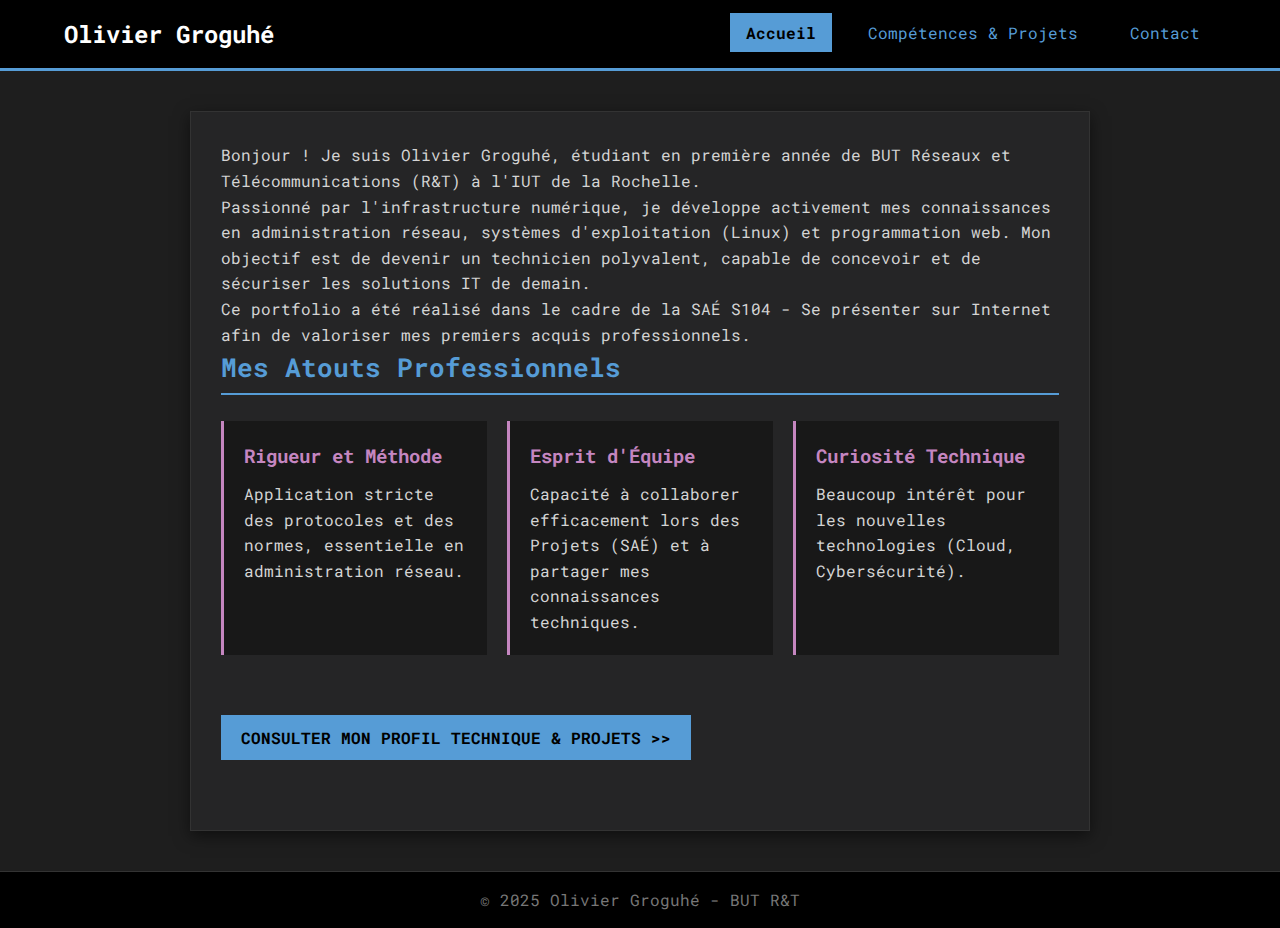
<file: index.html>
<!DOCTYPE html>
<html lang="fr">
<head>
    <meta charset="UTF-8">
    <meta name="viewport" content="width=device-width, initial-scale=1.0">
    <title>Olivier Groguhé - BUT R&T | Accueil</title>
    <link rel="stylesheet" href="style.css">
    <link href="https://fonts.googleapis.com/css2?family=Roboto+Mono:wght@400;700&display=swap" rel="stylesheet">
</head>
<body>
    <header>
        <div class="container">
            <h1>Olivier Groguhé</h1>
            <nav>
                <a href="index.html" class="active">Accueil</a>
                <a href="cv-competences.html">Compétences & Projets</a>
                <a href="contact.html">Contact</a>
            </nav>
        </div>
    </header>

    <main class="terminal-container">
        <section id="accueil" class="terminal-content">
            
            <div class="intro-text">
                <p>
                    Bonjour ! Je suis Olivier Groguhé, étudiant en première année de BUT Réseaux et Télécommunications (R&T) à l'IUT de la Rochelle.
                </p>
                <p>
                    Passionné par l'infrastructure numérique, je développe activement mes connaissances en administration réseau, systèmes d'exploitation (Linux) et programmation web.
                    Mon objectif est de devenir un technicien polyvalent, capable de concevoir et de sécuriser les solutions IT de demain.
                </p>
                <p>
                    Ce portfolio a été réalisé dans le cadre de la SAÉ S104 - Se présenter sur Internet afin de valoriser mes premiers acquis professionnels.
                </p>
            </div>
        </section>

        <section id="qualites">
            <h2>Mes Atouts Professionnels</h2>
            <div class="grid-section">
                <div class="qualite-card">
                    <h3>Rigueur et Méthode</h3>
                    <p>Application stricte des protocoles et des normes, essentielle en administration réseau.</p>
                </div>
                <div class="qualite-card">
                    <h3>Esprit d'Équipe</h3>
                    <p>Capacité à collaborer efficacement lors des Projets (SAÉ) et à partager mes connaissances techniques.</p>
                </div>
                <div class="qualite-card">
                    <h3>Curiosité Technique</h3>
                    <p>Beaucoup intérêt pour les nouvelles technologies (Cloud, Cybersécurité).</p>
                </div>
            </div>
        </section>
        
        <section id="cta">
            <a href="cv-competences.html" class="button">Consulter mon Profil Technique & Projets >></a>
        </section>
    </main>

    <footer>
        <p>&copy; 2025 Olivier Groguhé - BUT R&T</p>
    </footer>
</body>
</html>
</file>
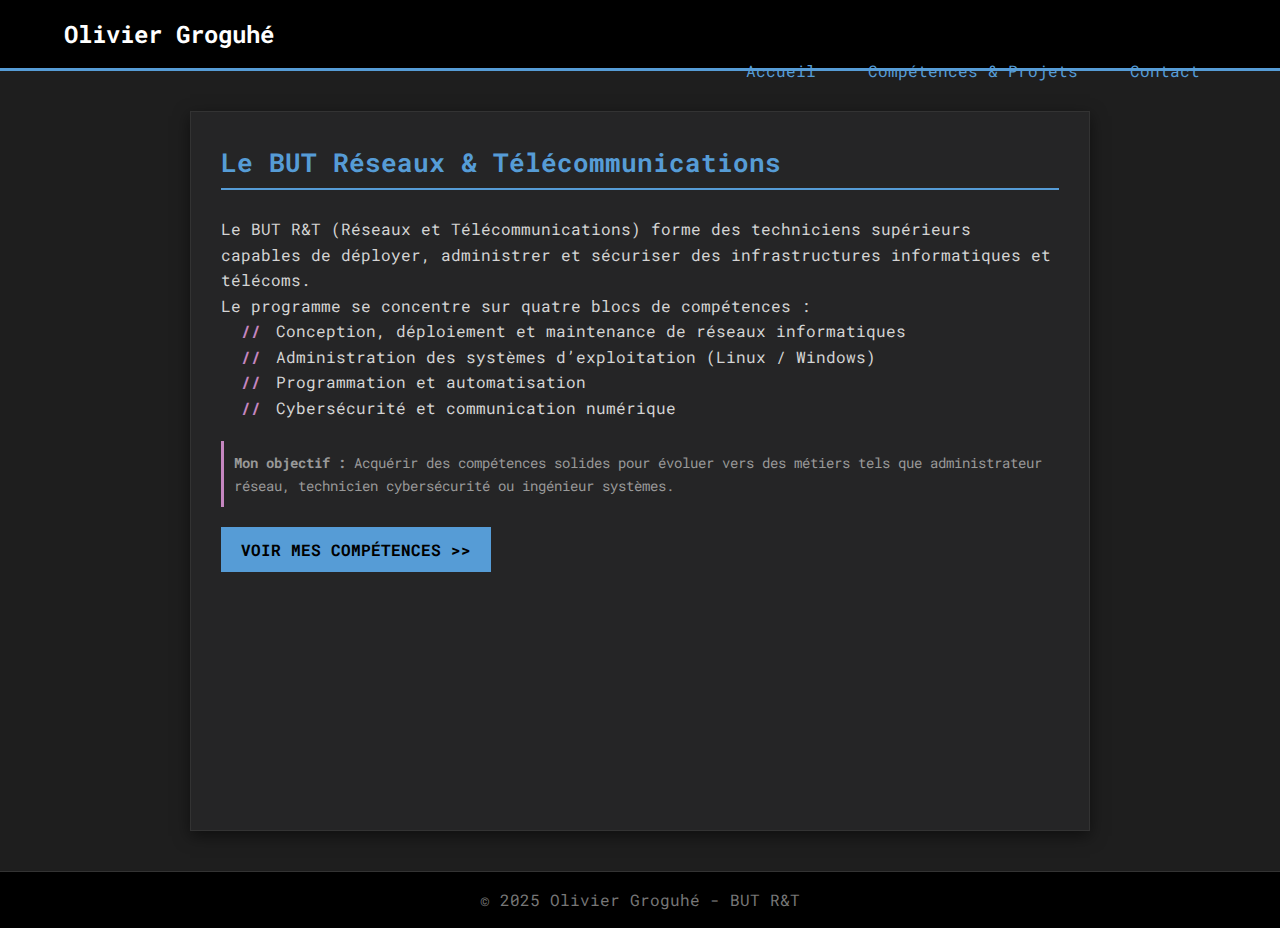
<file: but-rt.html>
<!DOCTYPE html>
<html lang="fr">
<head>
    <meta charset="UTF-8">
    <meta name="viewport" content="width=device-width, initial-scale=1.0">
    <title>Olivier Groguhé - BUT Réseaux & Télécommunications</title>
    <link rel="stylesheet" href="style.css">
    <link href="https://fonts.googleapis.com/css2?family=Roboto+Mono:wght@400;700&display=swap" rel="stylesheet">
</head>
<body>

    <header>
        <div class="container">
            <h1>Olivier Groguhé</h1>
            <div class="hamburger">
                <span></span><span></span><span></span>
            </div>
            <nav>
                <a href="index.html">Accueil</a>
                <a href="cv-competences.html">Compétences & Projets</a>
                <a href="contact.html">Contact</a>
            </nav>
        </div>
    </header>

    <main class="terminal-container">
        <section id="but-rt">
            <h2>Le BUT Réseaux & Télécommunications</h2>
            <p>
                Le BUT R&T (Réseaux et Télécommunications) forme des techniciens supérieurs capables de déployer,
                administrer et sécuriser des infrastructures informatiques et télécoms.
            </p>
            <p>
                Le programme se concentre sur quatre blocs de compétences :
            </p>
            <ul>
                <li>Conception, déploiement et maintenance de réseaux informatiques</li>
                <li>Administration des systèmes d’exploitation (Linux / Windows)</li>
                <li>Programmation et automatisation</li>
                <li>Cybersécurité et communication numérique</li>
            </ul>

            <div class="note-reflexion">
                <strong>Mon objectif :</strong> Acquérir des compétences solides pour évoluer vers des métiers tels que
                administrateur réseau, technicien cybersécurité ou ingénieur systèmes.
            </div>

            <a href="cv-competences.html" class="button">Voir mes Compétences &gt;&gt;</a>
        </section>
    </main>

    <footer>
        <p>&copy; 2025 Olivier Groguhé - BUT R&T</p>
    </footer>

    <script>
        const burger = document.querySelector('.hamburger');
        const nav = document.querySelector('nav');
        burger.addEventListener('click', () => nav.classList.toggle('active'));
    </script>
</body>
</html>
</file>
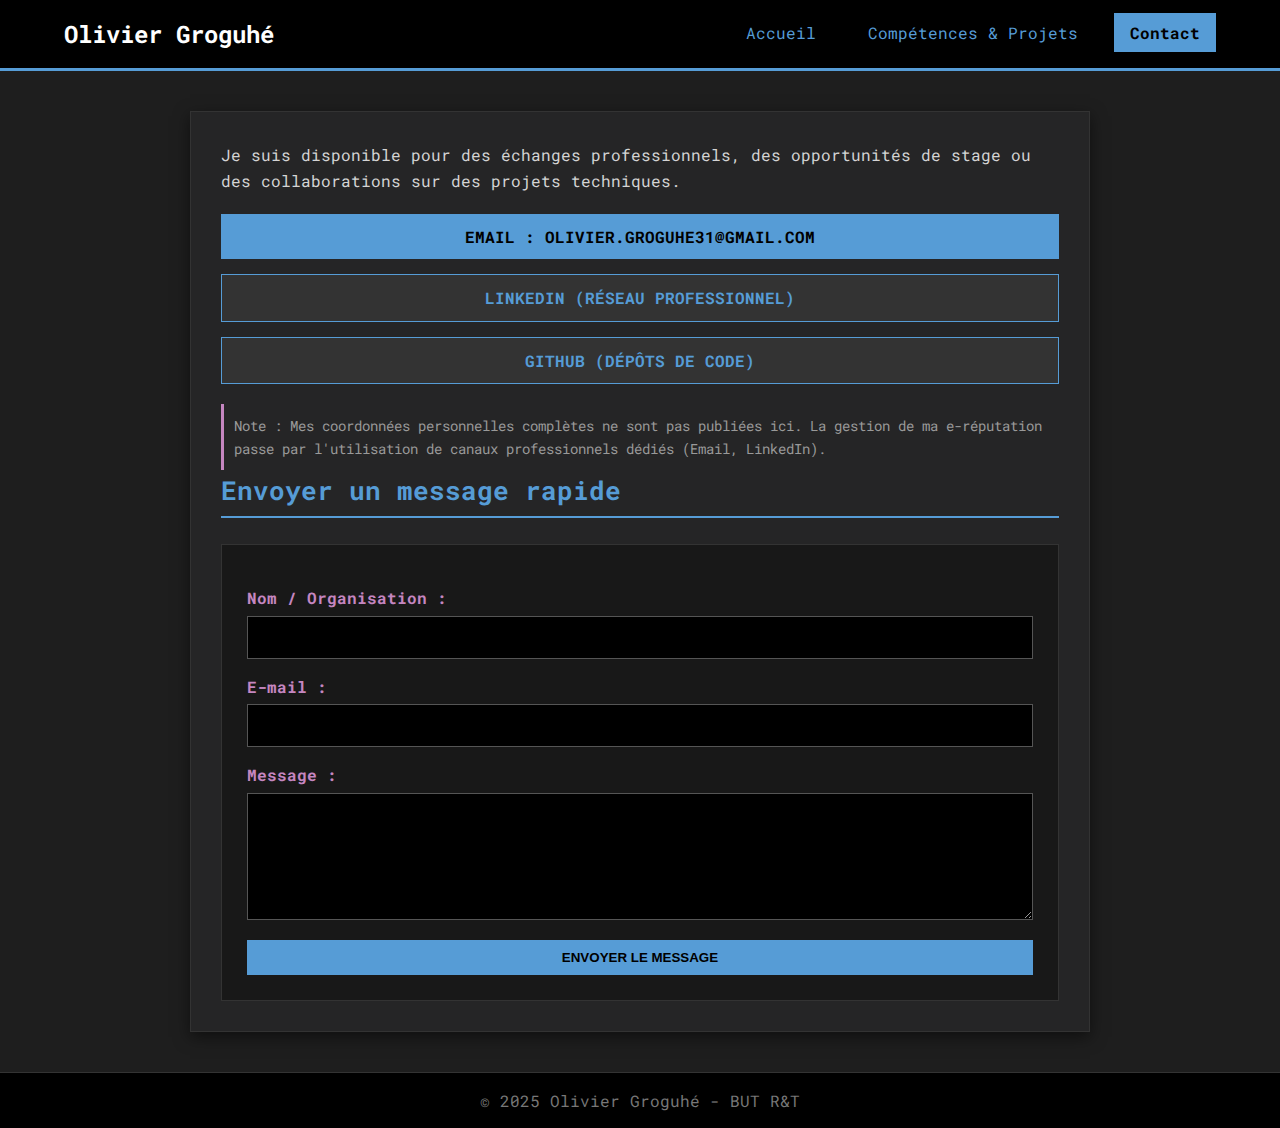
<file: contact.html>
<!DOCTYPE html>
<html lang="fr">
<head>
    <meta charset="UTF-8">
    <meta name="viewport" content="width=device-width, initial-scale=1.0">
    <title>Olivier Groguhé - Contact</title>
    <link rel="stylesheet" href="style.css">
    <link href="https://fonts.googleapis.com/css2?family=Roboto+Mono:wght@400;700&display=swap" rel="stylesheet">
</head>
<body>
    <header>
        <div class="container">
            <h1>Olivier Groguhé</h1>
            <nav>
                <a href="index.html">Accueil</a>
                <a href="cv-competences.html">Compétences & Projets</a>
                <a href="contact.html" class="active">Contact</a>
            </nav>
        </div>
    </header>

    <main class="terminal-container">
        <section id="coordonnees" class="terminal-content">
            <div class="contact-info">
                <p>Je suis disponible pour des échanges professionnels, des opportunités de stage ou des collaborations sur des projets techniques.</p>
                
                <div class="contact-links">
                    <a href="mailto:olivier.groguhe31@gmail.com" class="button contact-button">Email : olivier.groguhe31@gmail.com</a>
                    <a href="https://www.linkedin.com/in/olivier-groguh%C3%A9-158934388/" target="_blank" class="button contact-button secondary">LinkedIn (Réseau Professionnel)</a>
                    <a href="https://github.com/olivier225-code" target="_blank" class="button contact-button secondary">GitHub (Dépôts de code)</a>
                </div>
            </div>
            
            <p class="note-reflexion">Note : Mes coordonnées personnelles complètes ne sont pas publiées ici. La gestion de ma e-réputation passe par l'utilisation de canaux professionnels dédiés (Email, LinkedIn).</p>
        </section>

        <section id="formulaire">
            <h2>Envoyer un message rapide</h2>

            <form action="https://formspree.io/f/mdkwpzqo" method="POST">
                <label for="name">Nom / Organisation :</label>
                <input type="text" id="name" name="name" required>

                <label for="email">E-mail :</label>
                <input type="email" id="email" name="email" required>

                <label for="message">Message :</label>
                <textarea id="message" name="message" rows="5" required></textarea>

                <button type="submit" class="button">Envoyer le message</button>
            </form>
        </section>
    </main>

    <footer>
        <p>&copy; 2025 Olivier Groguhé - BUT R&T</p>
    </footer>

    <script>
        const form = document.querySelector("form");
        form.addEventListener("submit", async (e) => {
            e.preventDefault();
            const data = new FormData(form);
            const response = await fetch(form.action, {
                method: form.method,
                body: data,
                headers: { Accept: "application/json" },
            });
            if (response.ok) {
                alert("Merci ! Votre message a bien été envoyé.");
                form.reset();
            } else {
                alert("Une erreur est survenue. Merci de réessayer.");
            }
        });
    </script>
</body>
</html>
</file>
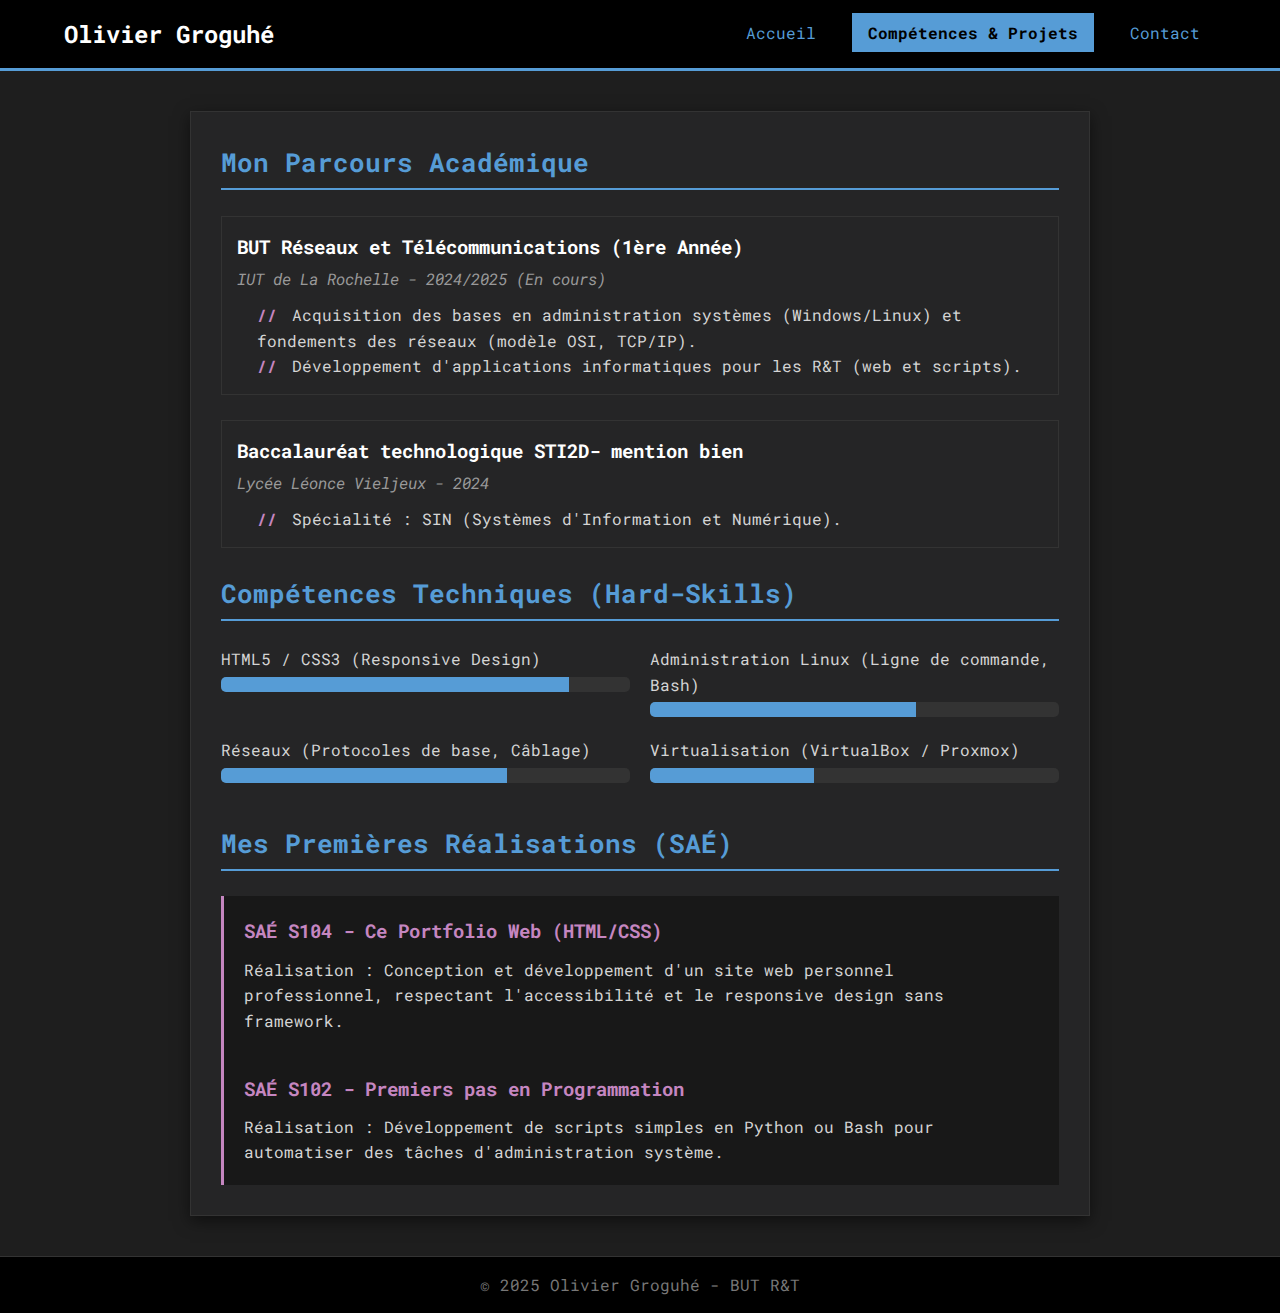
<file: cv-competences.html>
<!DOCTYPE html>
<html lang="fr">
<head>
    <meta charset="UTF-8">
    <meta name="viewport" content="width=device-width, initial-scale=1.0">
    <title>Olivier Groguhé - Compétences & Projets</title>
    <link rel="stylesheet" href="style.css">
    <link href="https://fonts.googleapis.com/css2?family=Roboto+Mono:wght@400;700&display=swap" rel="stylesheet">
</head>
<body>
    <header>
        <div class="container">
            <h1>Olivier Groguhé</h1>
            <nav>
                <a href="index.html">Accueil</a>
                <a href="cv-competences.html" class="active">Compétences & Projets</a>
                <a href="contact.html">Contact</a>
            </nav>
        </div>
    </header>

    <main class="terminal-container">
        <section id="formation">

            <h2>Mon Parcours Académique</h2>
            
            <article class="experience">
                <h3>BUT Réseaux et Télécommunications (1ère Année)</h3>
                <p class="date">IUT de La Rochelle - 2024/2025 (En cours)</p>
                <ul>
                    <li>Acquisition des bases en administration systèmes (Windows/Linux) et fondements des réseaux (modèle OSI, TCP/IP).</li>
                    <li>Développement d'applications informatiques pour les R&T (web et scripts).</li>
                </ul>
            </article>

            <article class="experience">
                <h3>Baccalauréat technologique STI2D- mention bien</h3>
                <p class="date">Lycée Léonce Vieljeux - 2024</p>
                <ul>
                    <li>Spécialité : SIN (Systèmes d'Information et Numérique).</li>
                </ul>
            </article>
        </section>

        <section id="competences-techniques">

            <h2>Compétences Techniques (Hard-Skills)</h2>
            
            <div class="skills-grid">
                <div class="skill-item">
                    <p>HTML5 / CSS3 (Responsive Design)</p>
                    <div class="skill-bar"><div class="skill-level" style="width: 85%;"></div></div>
                </div>
                <div class="skill-item">
                    <p>Administration Linux (Ligne de commande, Bash)</p>
                    <div class="skill-bar"><div class="skill-level" style="width: 65%;"></div></div>
                </div>
                <div class="skill-item">
                    <p>Réseaux (Protocoles de base, Câblage)</p>
                    <div class="skill-bar"><div class="skill-level" style="width: 70%;"></div></div>
                </div>
                <div class="skill-item">
                    <p>Virtualisation (VirtualBox / Proxmox)</p>
                    <div class="skill-bar"><div class="skill-level" style="width: 40%;"></div></div>
                </div>
            </div>
        </section>
        
        <section id="projets">

            <h2>Mes Premières Réalisations (SAÉ)</h2>
            <article class="project-card">
                <h3>SAÉ S104 - Ce Portfolio Web (HTML/CSS)</h3>
                <p>Réalisation : Conception et développement d'un site web personnel professionnel, respectant l'accessibilité et le responsive design sans framework.</p>
            </article>
            <article class="project-card">
                <h3>SAÉ S102 - Premiers pas en Programmation</h3>
                <p>Réalisation : Développement de scripts simples en Python ou Bash pour automatiser des tâches d'administration système.</p>
            </article>
        </section>
    </main>

    <footer>
        <p>&copy; 2025 Olivier Groguhé - BUT R&T</p>
    </footer>
</body>
</html>
</file>
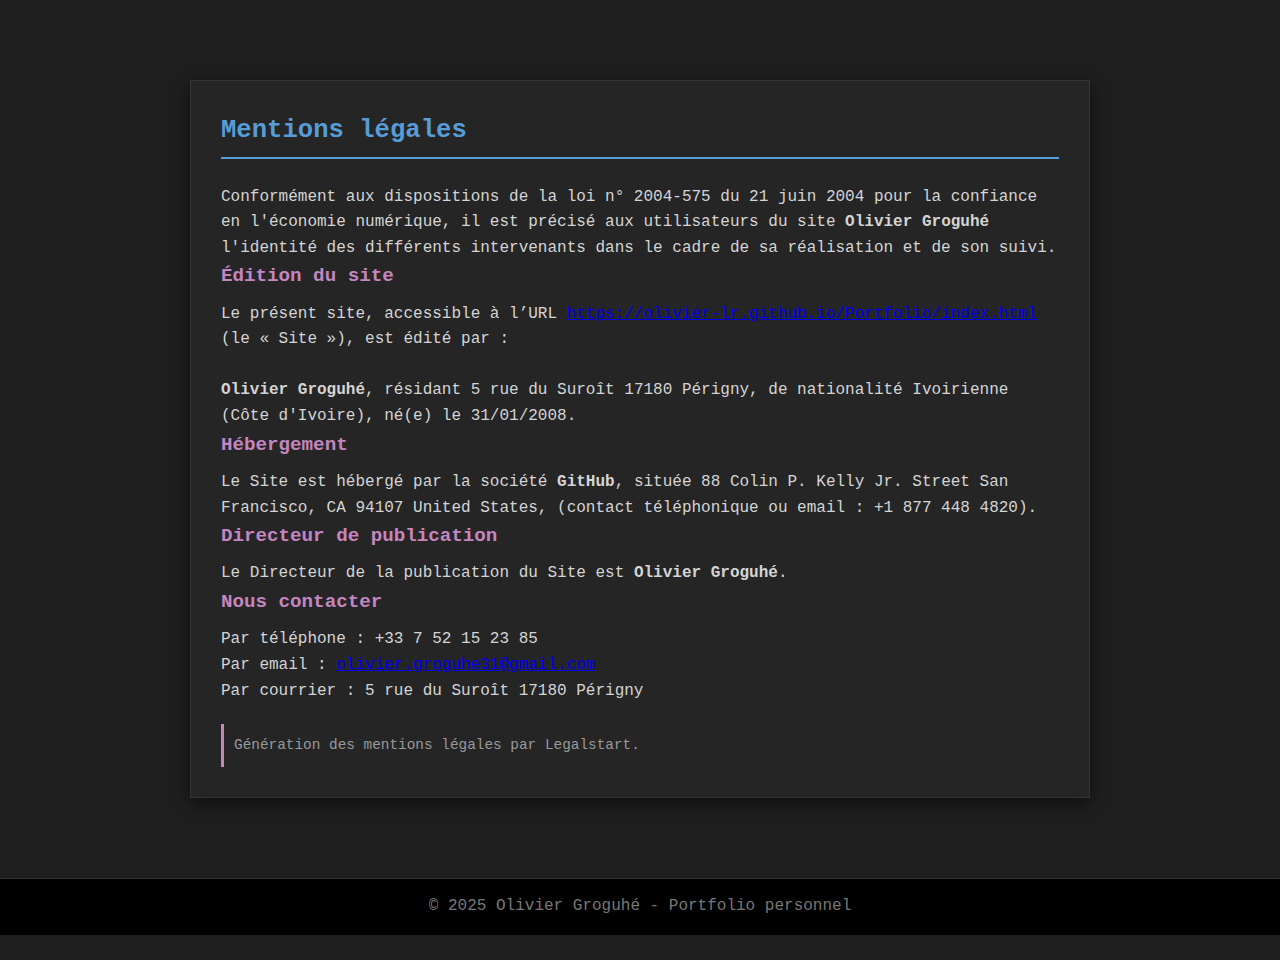
<file: mentions-legales.html>
<!DOCTYPE html>
<html lang="fr">
<head>
  <meta charset="UTF-8">
  <meta name="viewport" content="width=device-width, initial-scale=1.0">
  <title>Mentions légales - Olivier Groguhé</title>
  <link rel="stylesheet" href="style.css">
</head>
<body>

<main>
  <div class="terminal-container">
    <h2>Mentions légales</h2>
    <p>
      Conformément aux dispositions de la loi n° 2004-575 du 21 juin 2004 pour la confiance en l'économie numérique, il est précisé aux utilisateurs du site <strong>Olivier Groguhé</strong> l'identité des différents intervenants dans le cadre de sa réalisation et de son suivi.
    </p>

    <h3>Édition du site</h3>
    <p>
      Le présent site, accessible à l’URL <a href="https://olivier-lr.github.io/Portfolio/index.html" target="_blank">https://olivier-lr.github.io/Portfolio/index.html</a> (le « Site »), est édité par :
      <br><br>
      <strong>Olivier Groguhé</strong>, résidant 5 rue du Suroît 17180 Périgny, de nationalité Ivoirienne (Côte d'Ivoire), né(e) le 31/01/2008.
    </p>

    <h3>Hébergement</h3>
    <p>
      Le Site est hébergé par la société <strong>GitHub</strong>, située 88 Colin P. Kelly Jr. Street San Francisco, CA 94107 United States, (contact téléphonique ou email : +1 877 448 4820).
    </p>

    <h3>Directeur de publication</h3>
    <p>
      Le Directeur de la publication du Site est <strong>Olivier Groguhé</strong>.
    </p>

    <h3>Nous contacter</h3>
    <p>
      Par téléphone : +33 7 52 15 23 85<br>
      Par email : <a href="mailto:olivier.groguhe31@gmail.com">olivier.groguhe31@gmail.com</a><br>
      Par courrier : 5 rue du Suroît 17180 Périgny
    </p>

    <p class="note-reflexion">Génération des mentions légales par Legalstart.</p>
  </div>
</main>

<footer>
  <p>© 2025 Olivier Groguhé - Portfolio personnel</p>
</footer>

</body>
</html>
</file>
<file: style.css>
* {
    margin: 0;
    padding: 0;
    box-sizing: border-box;
}

:root {
    --color-primary: #569CD6;
    --color-secondary: #C586C0;
    --color-background-dark: #000000;
}

body {
    font-family: 'Roboto Mono', monospace;
    background-color: #1E1E1E;
    color: #D4D4D4;
    line-height: 1.6;
    scroll-behavior: smooth;
}

.container {
    width: 90%;
    max-width: 1200px;
    margin: 0 auto;
}

main {
    padding: 40px 0;
    min-height: 80vh;
}

.terminal-container {
    width: 90%;
    max-width: 900px;
    margin: 40px auto;
    background-color: #252526;
    border: 1px solid #333333;
    padding: 30px;
    box-shadow: 0 5px 15px rgba(0, 0, 0, 0.5);
}

h1 {
    color: #FFFFFF;
    font-size: 2.2em;
    margin-bottom: 0.5em;
}
h2 {
    font-size: 1.6em;
    border-bottom: 2px solid var(--color-primary);
    padding-bottom: 5px;
    margin-bottom: 1em;
    color: var(--color-primary);
}
h3 {
    font-size: 1.2em;
    color: var(--color-secondary);
    margin-bottom: 0.5em;
}

header {
    background-color: #000000;
    padding: 15px 0;
    border-bottom: 3px solid var(--color-primary);
    position: relative;
}

header h1 {
    display: inline-block;
    font-size: 1.5em;
    margin: 0;
}

/* Menu normal (desktop) */
nav {
    float: right;
    margin-top: 5px;
}

nav a {
    color: var(--color-primary);
    text-decoration: none;
    padding: 8px 15px;
    transition: background-color 0.3s, color 0.3s;
    margin-left: 10px;
    border: 1px solid transparent;
}
nav a:hover,
nav a.active {
    background-color: var(--color-primary);
    color: #000000;
    font-weight: 700;
    border-color: var(--color-primary);
}

    display: none;
    flex-direction: column;
    justify-content: space-between;
    width: 25px;
    height: 18px;
    cursor: pointer;
    position: absolute;
    right: 20px;
    top: 20px;
}
.hamburger span {
    display: block;
    height: 3px;
    width: 100%;
    background-color: var(--color-primary);
    border-radius: 3px;
}

.console-line {
    margin-bottom: 1.5em;
}
.prompt {
    color: #FFFFFF;
    font-weight: 700;
}
.command {
    color: #FFD700;
}

ul {
    list-style: none;
    margin-left: 0;
    padding-left: 20px;
}
ul li::before {
    content: "// ";
    color: var(--color-secondary);
    font-weight: 700;
    margin-right: 5px;
}

.grid-section {
    display: flex;
    flex-wrap: wrap;
    gap: 20px;
    margin-top: 20px;
    margin-bottom: 40px;
}

.qualite-card,
.project-card {
    background-color: #181818;
    padding: 20px;
    border-left: 3px solid var(--color-secondary);
    flex: 1 1 calc(33.33% - 20px);
    min-width: 250px;
    transition: transform 0.3s;
}
.qualite-card:hover,
.project-card:hover {
    transform: translateY(-5px);
    box-shadow: 0 5px 15px rgba(0, 0, 0, 0.4);
    border-color: var(--color-primary);
}


.experience {
    margin-bottom: 25px;
    padding: 15px;
    border: 1px solid #333333;
}
.experience h3 {
    margin-bottom: 0.2em;
    color: #FFFFFF;
}
.experience .date {
    font-style: italic;
    color: #999999;
    margin-bottom: 10px;
}

.skills-grid {
    display: grid;
    grid-template-columns: repeat(auto-fit, minmax(350px, 1fr));
    gap: 20px;
    margin-bottom: 40px;
}
.skill-item p {
    margin-bottom: 5px;
}
.skill-bar {
    background-color: #333333;
    height: 15px;
    border-radius: 5px;
    overflow: hidden;
}
.skill-level {
    background-color: var(--color-primary);
    height: 100%;
    animation: fill-skill 1s ease-out forwards;
}
@keyframes fill-skill {
    from { width: 0; }
}

.button {
    display: inline-block;
    background-color: var(--color-primary);
    color: #000000;
    padding: 10px 20px;
    text-decoration: none;
    font-weight: 700;
    border: none;
    cursor: pointer;
    transition: background-color 0.3s, box-shadow 0.3s;
    margin-top: 20px;
    text-transform: uppercase;
}
.button:hover {
    background-color: #7AD6FF;
    box-shadow: 0 0 10px var(--color-primary);
}
.secondary {
    background-color: #333333;
    color: var(--color-primary);
    border: 1px solid var(--color-primary);
}
.secondary:hover {
    background-color: var(--color-primary);
    color: #000000;
}

.contact-links {
    display: flex;
    flex-direction: column;
    gap: 15px;
    margin-top: 20px;
}
.contact-button {
    width: 100%;
    text-align: center;
    margin-top: 0;
}

form {
    background-color: #181818;
    padding: 25px;
    border: 1px solid #333333;
    display: flex;
    flex-direction: column;
    margin-top: 20px;
}
label {
    margin-top: 15px;
    margin-bottom: 5px;
    font-weight: 700;
    color: var(--color-secondary);
}
input[type="text"],
input[type="email"],
textarea {
    padding: 10px;
    background-color: var(--color-background-dark);
    border: 1px solid #555555;
    color: #FFFFFF;
    font-family: 'Roboto Mono', monospace;
    font-size: 1em;
}
input:focus,
textarea:focus {
    border-color: var(--color-primary);
    outline: none;
}


.note-reflexion {
    font-size: 0.9em;
    color: #999999;
    margin-top: 20px;
    padding: 10px;
    border-left: 3px solid var(--color-secondary);
}

footer {
    background-color: #000000;
    color: #777777;
    text-align: center;
    padding: 15px 0;
    border-top: 1px solid #333333;
}

@media (max-width: 768px) {
    header h1 {
        display: block;
        text-align: center;
    }

    nav {
        float: none;
        text-align: center;
        margin-top: 10px;
    }

    nav a {
        display: inline-block;
        margin: 5px;
        padding: 5px 10px;
    }

    .terminal-container {
        width: 95%;
        padding: 15px;
        margin: 20px auto;
    }

    .grid-section {
        flex-direction: column;
    }

    .qualite-card,
    .project-card {
        flex-basis: 100%;
        min-width: auto;
    }

    .skills-grid {
        grid-template-columns: 1fr;
    }
}

@media (max-width: 480px) {
    body {
        font-size: 0.95rem;
        line-height: 1.5;
        padding: 0 10px;
    }

    .hamburger {
        display: flex;
    }

    nav {
        display: none;
        flex-direction: column;
        align-items: center;
        background-color: #000;
        border-top: 2px solid var(--color-primary);
        position: absolute;
        width: 100%;
        left: 0;
        top: 60px;
        z-index: 100;
        padding: 10px 0;
    }

    nav a {
        width: 90%;
        margin: 5px 0;
        padding: 10px;
        text-align: center;
        font-size: 0.9em;
    }

    nav.active {
        display: flex;
    }

    h1 { font-size: 1.6em; }
    h2 { font-size: 1.3em; }
    h3 { font-size: 1.1em; }

    .terminal-container {
        width: 100%;
        margin: 15px auto;
        padding: 15px;
    }

    .qualite-card,
    .project-card,
    .competence-card,
    .experience {
        padding: 15px;
        font-size: 0.9em;
    }

    .button,
    .contact-button {
        width: 100%;
        font-size: 0.9em;
        padding: 10px;
    }

    form {
        padding: 15px;
    }

    input[type="text"],
    input[type="email"],
    textarea {
        font-size: 0.9em;
        padding: 8px;
    }

    footer {
        font-size: 0.85em;
        padding: 10px 0;
    }
}

@media (min-width: 768px) {
    .competence-grid {
        display: grid;
        grid-template-columns: repeat(auto-fit, minmax(250px, 1fr));
        gap: 25px;
    }
}
</file>
